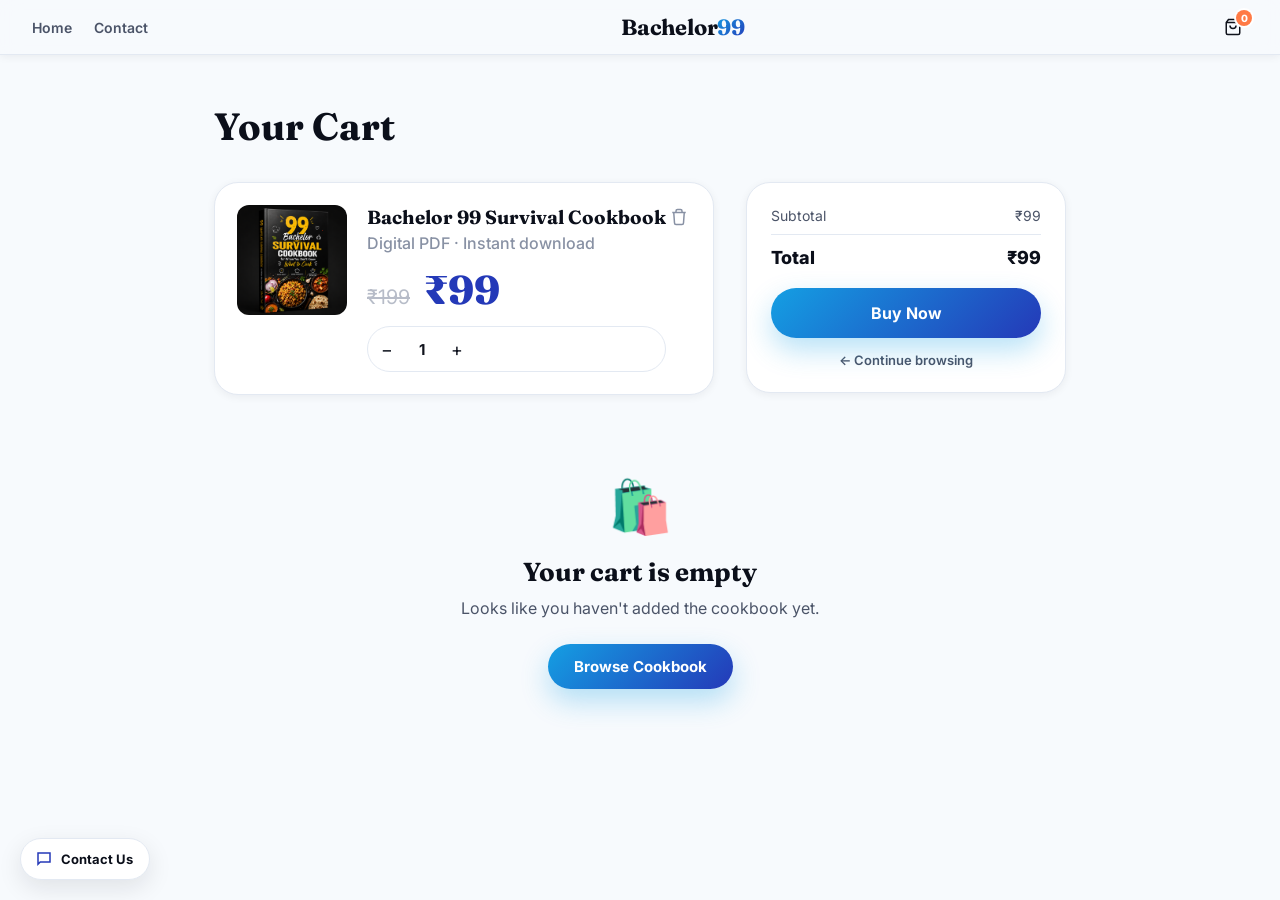
<file: cart.html>
<!DOCTYPE html>
<html lang="en">
<head>
<meta charset="UTF-8">
<meta name="viewport" content="width=device-width, initial-scale=1.0">
<title>Your Cart — Bachelor 99 Survival Cookbook</title>
<meta name="robots" content="noindex">
<link rel="preconnect" href="https://fonts.googleapis.com">
<link href="https://fonts.googleapis.com/css2?family=Fraunces:ital,opsz,wght@0,9..144,400;0,9..144,600;0,9..144,700;0,9..144,900;1,9..144,500&family=Inter:wght@400;500;600;700;800&display=swap" rel="stylesheet">
<link rel="stylesheet" href="style.css">
</head>
<body>

<!-- Navigation -->
<header class="navbar scrolled" id="navbar">
  <div class="nav-inner">
    <div class="nav-left">
      <a href="index.html" class="nav-link">Home</a>
      <a href="index.html#contact" class="nav-link">Contact</a>
    </div>

    <a href="index.html" class="logo">Bachelor<span class="logo-accent">99</span></a>

    <div class="nav-right">
      <a class="icon-btn cart-icon-btn" href="cart.html" aria-label="Cart" id="cartBtn">
        <svg width="18" height="18" viewBox="0 0 24 24" fill="none" stroke="currentColor" stroke-width="2"><path d="M6 2 3 6v14a2 2 0 0 0 2 2h14a2 2 0 0 0 2-2V6l-3-4Z"/><path d="M3 6h18"/><path d="M16 10a4 4 0 0 1-8 0"/></svg>
        <span class="cart-badge" id="cartBadge" hidden>0</span>
      </a>
      <button class="hamburger" id="hamburger" aria-label="Menu" aria-expanded="false">
        <span></span><span></span><span></span>
      </button>
    </div>
  </div>
  <div class="mobile-menu" id="mobileMenu">
    <a href="index.html">Home</a>
    <a href="index.html#reviews-full">Reviews</a>
    <a href="index.html#contact">Contact</a>
  </div>
</header>

<main class="cart-page">
  <h1 class="cart-title">Your Cart</h1>

  <!-- Filled state -->
  <div class="cart-wrap" id="cartFilled" hidden>
    <div class="cart-item">
      <img src="images/Ebook1.png" alt="Bachelor 99 Survival Cookbook">
      <div class="cart-item-info">
        <h3>Bachelor 99 Survival Cookbook</h3>
        <p class="muted">Digital PDF · Instant download</p>
        <div class="price-row">
          <span class="price-old">₹199</span>
          <span class="price-new">₹99</span>
        </div>
        <div class="qty-selector" role="group" aria-label="Quantity">
          <button id="cartQtyMinus" aria-label="Decrease quantity">−</button>
          <span id="cartQtyValue">1</span>
          <button id="cartQtyPlus" aria-label="Increase quantity">+</button>
        </div>
      </div>
      <button class="cart-remove" id="cartRemove" aria-label="Remove item">
        <svg width="18" height="18" viewBox="0 0 24 24" fill="none" stroke="currentColor" stroke-width="2"><path d="M3 6h18"/><path d="M8 6V4a2 2 0 0 1 2-2h4a2 2 0 0 1 2 2v2"/><path d="M19 6l-1 14a2 2 0 0 1-2 2H8a2 2 0 0 1-2-2L5 6"/></svg>
      </button>
    </div>

    <div class="cart-summary">
      <div class="cart-summary-row">
        <span>Subtotal</span>
        <span id="cartSubtotal">₹99</span>
      </div>
      <div class="cart-summary-row cart-summary-total">
        <span>Total</span>
        <span id="cartTotal">₹99</span>
      </div>
      <button class="btn btn-primary btn-shine cart-buy-btn" id="cartBuyNowBtn">Buy Now</button>
      <a href="index.html#product" class="cart-continue">← Continue browsing</a>
    </div>
  </div>


  <!-- Empty state -->
  <div class="cart-empty" id="cartEmpty" hidden>
    <div class="cart-empty-icon">🛍️</div>
    <h2>Your cart is empty</h2>
    <p>Looks like you haven't added the cookbook yet.</p>
    <a href="index.html#product" class="btn btn-primary">Browse Cookbook</a>
  </div>
</main>

<!-- Checkout modal (same as index.html, so Buy Now works from the cart page too) -->
<div class="checkout-overlay" id="checkoutOverlay" aria-hidden="true">
  <div class="checkout-modal" role="dialog" aria-modal="true" aria-label="Checkout">
    <button type="button" class="checkout-close" id="checkoutClose" aria-label="Close">✕</button>
    <h3 class="checkout-title">Complete your purchase</h3>
    <p class="checkout-subtitle">Bachelor 99 Survival Cookbook · <span id="checkoutQtyLabel">1 copy</span></p>

    <form id="checkoutForm" class="checkout-form" novalidate>
      <label class="checkout-field">
        <span>Full Name</span>
        <input type="text" id="checkoutName" name="customerName" autocomplete="name" required placeholder="e.g. Rahul Sharma">
      </label>
<label class="checkout-field">
  <span>Email Address</span>
  <div class="email-verify-row">
    <input type="email" id="checkoutEmail" name="email" autocomplete="email" required placeholder="you@example.com">
    <button type="button" class="email-verify-btn" id="emailVerifyBtn">Verify</button>
  </div>
  <div class="otp-row" id="otpRow" hidden>
    <input type="text" id="otpInput" placeholder="Enter OTP" inputmode="numeric" maxlength="6" autocomplete="off">
    <button type="button" class="otp-verify-btn" id="otpVerifyBtn">Verify OTP</button>
  </div>
  <p class="email-verify-message" id="emailVerifyMessage" hidden></p>
</label>
 
      <label class="checkout-field">
        <span>Phone Number</span>
        <input type="tel" id="checkoutPhone" name="phone" autocomplete="tel" required placeholder="10-digit mobile number" inputmode="numeric" maxlength="10">
      </label>

      <p class="checkout-error" id="checkoutError" hidden></p>

      <div class="coupon-block">
        <button type="button" class="coupon-toggle" id="couponToggle">I have a coupon code</button>
        <div class="coupon-row" id="couponRow" hidden>
          <input type="text" id="couponInput" placeholder="Enter coupon code" autocomplete="off">
          <button type="button" class="coupon-apply-btn" id="couponApplyBtn">Apply</button>
        </div>
        <p class="coupon-message" id="couponMessage" hidden></p>
      </div>

      <div class="checkout-total-row">
        <span>Total</span>
        <span id="checkoutTotal">₹99</span>
      </div>

      <button type="submit" class="btn btn-primary btn-shine checkout-submit" id="checkoutSubmit">
        <span class="checkout-submit-label">BUY NOW</span>
      </button>
      <p class="checkout-secure-note">🔒 Secure payment powered by Cashfree</p>
    </form>
  </div>
</div>

<!-- Toast -->
<div class="toast" id="toast" role="status" aria-live="polite"></div>

<script src="config.js"></script>
<script src="cart-shared.js"></script>
<script src="cart.js"></script>
<script src="checkout.js"></script>
</body>
</html>
</file>
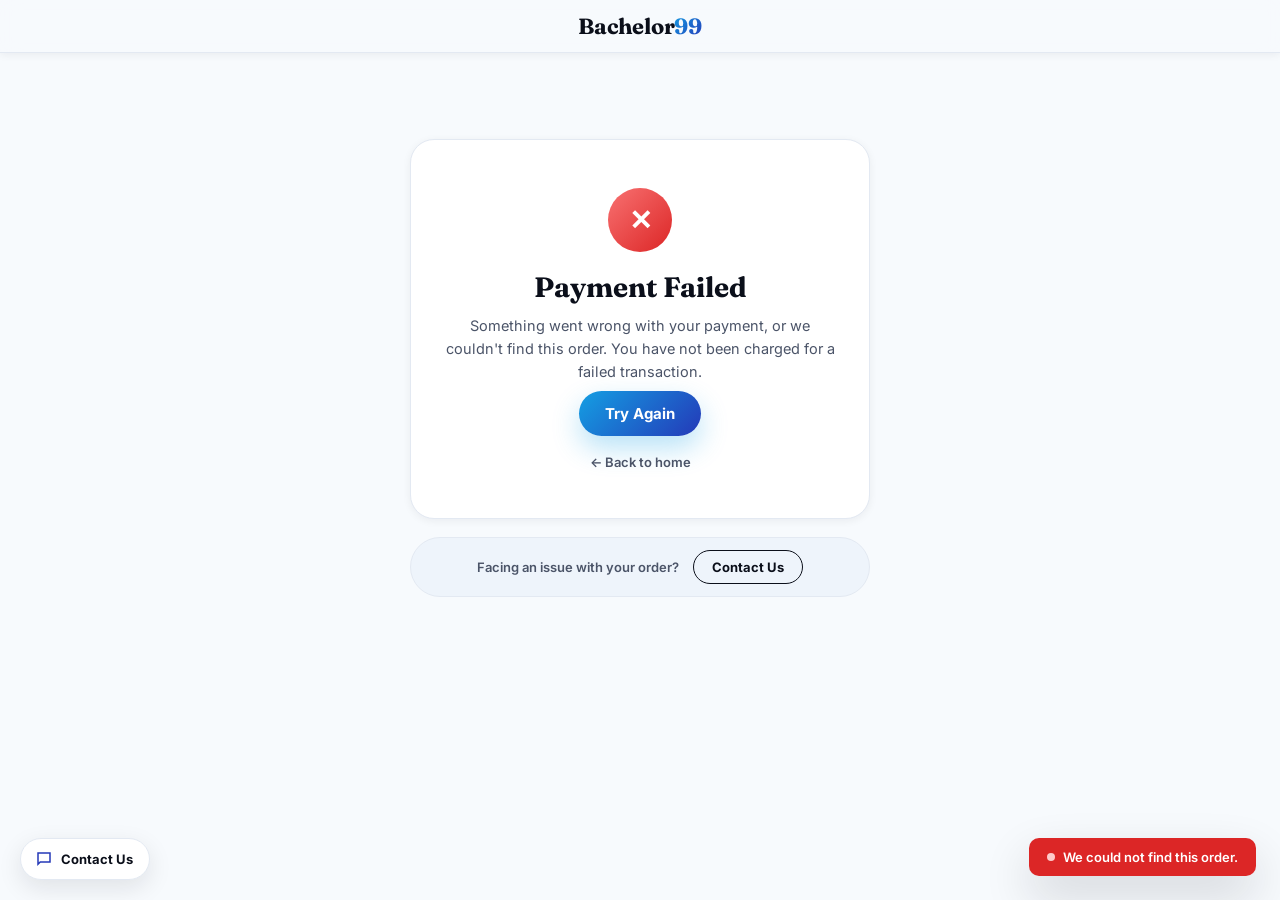
<file: thankyou.html>
<!DOCTYPE html>
<html lang="en">
<head>
<meta charset="UTF-8">
<meta name="viewport" content="width=device-width, initial-scale=1.0">
<title>Order Confirmation — Bachelor 99 Survival Cookbook</title>
<meta name="robots" content="noindex">
<link rel="preconnect" href="https://fonts.googleapis.com">
<link href="https://fonts.googleapis.com/css2?family=Fraunces:ital,opsz,wght@0,9..144,400;0,9..144,600;0,9..144,700;0,9..144,900;1,9..144,500&family=Inter:wght@400;500;600;700;800&display=swap" rel="stylesheet">
<link rel="stylesheet" href="style.css">
</head>
<body>

<header class="navbar scrolled">
  <div class="nav-inner">
    <div class="nav-left"></div>
    <a href="index.html" class="logo">Bachelor<span class="logo-accent">99</span></a>
    <div class="nav-right"></div>
  </div>
</header>

<main class="thankyou-page">
  <div class="thankyou-card" id="thankyouLoading">
    <div class="thankyou-spinner"></div>
    <h1>Checking your payment…</h1>
    <p>Please hold on a moment while we confirm your order.</p>
  </div>

  <div class="thankyou-card" id="thankyouSuccess" hidden>
    <div class="thankyou-icon thankyou-icon--success">✓</div>
    <h1>Payment Successful! 🎉</h1>
    <p>Thank you, <strong id="tyCustomerName"></strong>! Your order <strong id="tyOrderId"></strong> is confirmed.</p>
    <p class="thankyou-note">A confirmation has been recorded against your email. Your download is ready below.</p>
    <a class="btn btn-primary btn-shine thankyou-download-btn" id="tyDownloadBtn" href="#">Download Your Ebook</a>
    <a class="thankyou-home-link" href="index.html">← Back to home</a>
  </div>

  <div class="thankyou-card" id="thankyouFailed" hidden>
    <div class="thankyou-icon thankyou-icon--failed">✕</div>
    <h1>Payment Failed</h1>
    <p>Something went wrong with your payment, or we couldn't find this order. You have not been charged for a failed transaction.</p>
    <a class="btn btn-primary" href="cart.html">Try Again</a>
    <a class="thankyou-home-link" href="index.html">← Back to home</a>
  </div>

  <div class="thankyou-card" id="thankyouPending" hidden>
    <div class="thankyou-spinner"></div>
    <h1>Payment Processing…</h1>
    <p>We're still confirming your payment with the bank. This can take a few moments — please don't close this page.</p>
    <button type="button" class="btn btn-secondary" id="tyRefreshBtn">Check Again</button>
  </div>

  <!-- Facing an issue? A simple, rounded contact block — always visible
       regardless of which state above is showing. -->
  <div class="thankyou-help-block">
    <p>Facing an issue with your order?</p>
    <button type="button" class="btn-help-contact" id="tyContactBtn">Contact Us</button>
  </div>
</main>

<script src="config.js"></script>
<script src="cart-shared.js"></script>
<script src="thankyou.js"></script>
</body>
</html>
</file>
<file: style.css>
/* ============================================
   Bachelor 99 — Design tokens
   ============================================ */
:root{
  --navy: #0B0F1A;
  --navy-soft: #121728;
  --blue-1: #149FE3;
  --blue-2: #2439B8;
  --blue-grad: linear-gradient(135deg, var(--blue-1), var(--blue-2));
  --bg: #F7FAFD;
  --bg-alt: #EEF4FB;
  --white: #FFFFFF;
  --ink: #10131C;
  --ink-soft: #4B5468;
  --ink-faint: #8891A4;
  --gold: #FFC93C;
  --orange: #FF7A45;
  --border: #E3E9F2;

  --font-display: "Fraunces", Georgia, serif;
  --font-body: "Inter", -apple-system, BlinkMacSystemFont, sans-serif;

  --radius-sm: 10px;
  --radius-md: 16px;
  --radius-lg: 24px;

  --shadow-sm: 0 2px 8px rgba(16, 19, 28, 0.06);
  --shadow-md: 0 8px 24px rgba(16, 19, 28, 0.10);
  --shadow-lg: 0 20px 48px rgba(16, 19, 28, 0.16);
  --shadow-blue: 0 12px 28px rgba(20, 159, 227, 0.30);

  --ease: cubic-bezier(0.22, 1, 0.36, 1);
}

*,*::before,*::after{ box-sizing: border-box; }
html{ scroll-behavior: smooth; scroll-padding-top: 110px; }
body{
  margin:0;
  font-family: var(--font-body);
  color: var(--ink);
  background: var(--bg);
  -webkit-font-smoothing: antialiased;
  overflow-x: hidden;
}
img{ max-width:100%; display:block; }
button{ font-family: inherit; cursor:pointer; }
a{ color:inherit; text-decoration:none; }
h1,h2,h3{ font-family: var(--font-display); margin:0; }
p{ margin:0; }
ul{ list-style:none; margin:0; padding:0; }

:focus-visible{ outline: 2px solid var(--blue-1); outline-offset: 3px; border-radius: 4px; }

@media (prefers-reduced-motion: reduce){
  *{ animation-duration: 0.01ms !important; animation-iteration-count: 1 !important; transition-duration: 0.01ms !important; scroll-behavior: auto !important; }
}

/* ============================================
   Promo bar
   ============================================ */
.promo-bar{
  position: relative;
  background: linear-gradient(90deg, var(--blue-2), var(--blue-1), var(--blue-2));
  background-size: 200% 100%;
  animation: promo-shift 6s ease-in-out infinite;
  color:#fff;
  text-align:center;
  padding: 10px 16px;
  overflow:hidden;
}
.promo-bar p{
  font-size: 13px;
  font-weight: 600;
  letter-spacing: 0.02em;
  margin:0;
  position: relative;
  z-index:1;
}
.promo-shine{
  position:absolute; top:0; left:-40%; width:40%; height:100%;
  background: linear-gradient(90deg, transparent, rgba(255,255,255,0.25), transparent);
  animation: shine 3.5s ease-in-out infinite;
}
@keyframes shine{ 0%{ left:-40%; } 60%,100%{ left:120%; } }
@keyframes promo-shift{ 0%,100%{ background-position: 0% 50%; } 50%{ background-position: 100% 50%; } }
@media (max-width: 480px){ .promo-bar p{ font-size: 11.5px; } }

/* ============================================
   Navbar
   ============================================ */
.navbar{
  position: sticky; top:0; z-index: 200;
  background: rgba(247,250,253,0.85);
  backdrop-filter: blur(10px);
  border-bottom: 1px solid transparent;
  transition: box-shadow .35s var(--ease), padding .35s var(--ease), border-color .35s var(--ease);
}
.navbar.scrolled{
  box-shadow: var(--shadow-sm);
  border-bottom-color: var(--border);
}
.nav-inner{
  max-width: 1280px; margin:0 auto;
  display:flex; align-items:center; justify-content: space-between;
  padding: 18px 32px;
  transition: padding .35s var(--ease);
}
.navbar.scrolled .nav-inner{ padding: 12px 32px; }
.nav-left, .nav-right{ display:flex; align-items:center; gap: 22px; }
.nav-link{ font-size: 14px; font-weight: 600; color: var(--ink-soft); position:relative; padding: 4px 0; }
.nav-link::after{
  content:''; position:absolute; left:0; bottom:-2px; width:0; height:2px; background: var(--blue-grad);
  transition: width .3s var(--ease);
}
.nav-link:hover{ color: var(--ink); }
.nav-link:hover::after{ width: 100%; }
.icon-btn{
  background:none; border:none; padding:6px; color: var(--ink); border-radius:8px;
  display:flex; align-items:center; justify-content:center;
  transition: background .25s var(--ease), transform .2s var(--ease);
}
.icon-btn:hover{ background: var(--bg-alt); transform: translateY(-1px); }
.cart-icon-btn{ position: relative; }
.cart-badge{
  position:absolute; top:-2px; right:-4px; min-width:16px; height:16px; padding: 0 4px;
  background: var(--orange); color:#fff; font-size: 10px; font-weight:800; border-radius: 100px;
  display:flex; align-items:center; justify-content:center; line-height:1; box-shadow: 0 0 0 2px var(--white);
}
.logo{
  font-family: var(--font-display); font-weight: 700; font-size: 22px; letter-spacing: -0.01em;
  color: var(--navy);
}
.logo-accent{
  background: var(--blue-grad); -webkit-background-clip:text; background-clip:text; color:transparent;
}
.hamburger{
  display:none; flex-direction:column; gap:4px; background:none; border:none; padding:8px;
}
.hamburger span{ width:20px; height:2px; background: var(--ink); transition: transform .3s var(--ease), opacity .3s var(--ease); }
.hamburger.open span:nth-child(1){ transform: translateY(6px) rotate(45deg); }
.hamburger.open span:nth-child(2){ opacity:0; }
.hamburger.open span:nth-child(3){ transform: translateY(-6px) rotate(-45deg); }

.mobile-menu{
  display:none;
  flex-direction: column;
  max-height:0; overflow:hidden;
  transition: max-height .4s var(--ease);
  background: var(--white);
  border-top: 1px solid var(--border);
}
.mobile-menu.open{ max-height: 300px; }
.mobile-menu a{ padding: 14px 32px; font-weight:600; font-size:14px; border-bottom:1px solid var(--border); }

@media (max-width: 860px){
  .nav-left .nav-link{ display:none; }
  .nav-left .icon-btn{ display: inline-flex; }
  .hamburger{ display:flex; }
  .mobile-menu{ display:flex; }
}
@media (max-width: 480px){
  .nav-inner{ padding: 14px 18px; }
  .logo{ font-size: 19px; }
}

/* ============================================
   Reveal animation (JS toggles .in-view)
   ============================================ */
[data-reveal]{
  opacity:0; transform: translateY(24px);
  transition: opacity .7s var(--ease), transform .7s var(--ease);
}
[data-reveal].in-view{ opacity:1; transform: translateY(0); }

/* ============================================
   Product / Hero section
   ============================================ */
.product-section{ padding: 56px 32px 80px; max-width: 1280px; margin: 0 auto; }
.product-grid{
  display:grid; grid-template-columns: 1.05fr 1fr; gap: 64px; align-items: start;
}
.gallery{ position: relative; }
.gallery-main{
  background: var(--white);
  border-radius: var(--radius-lg);
  padding: 32px;
  box-shadow: var(--shadow-md);
  display:flex; align-items:center; justify-content:center;
  min-height: 420px;
  width: 100%;
  overflow: hidden;
}
.gallery-main img{
  max-height: 480px; max-width: 100%; width:auto; height:auto; margin:0 auto; border-radius: 10px;
  transition: transform .5s var(--ease), opacity .35s var(--ease);
}
.gallery-main img:hover{ transform: scale(1.02); }
.floaty{ animation: floaty 5s ease-in-out infinite; }
@keyframes floaty{ 0%,100%{ transform: translateY(0); } 50%{ transform: translateY(-10px); } }

.gallery-arrow{
  position:absolute; top:50%; transform: translateY(-50%); z-index:5;
  width:40px; height:40px; border-radius:50%; border:none;
  background: var(--white); box-shadow: var(--shadow-sm); color: var(--navy);
  display:flex; align-items:center; justify-content:center;
  transition: transform .25s var(--ease), box-shadow .25s var(--ease);
}
.gallery-arrow:hover{ transform: translateY(-50%) scale(1.08); box-shadow: var(--shadow-md); }
.gallery-arrow--left{ left: 8px; }
.gallery-arrow--right{ right: 8px; }

.thumb-strip{
  display:flex; gap: 10px; margin-top: 18px; overflow-x:auto; padding-bottom: 4px;
  scrollbar-width: thin;
}
.thumb{
  flex: 0 0 auto; width: 64px; height: 64px; border-radius: 10px;
  border: 2px solid transparent; background: var(--white); padding: 4px; overflow:hidden;
  box-shadow: var(--shadow-sm);
  transition: border-color .25s var(--ease), transform .2s var(--ease);
}
.thumb img{ width:100%; height:100%; object-fit: cover; border-radius: 6px; }
.thumb:hover{ transform: translateY(-2px); }
.thumb.active{ border-color: var(--blue-1); }

.product-info{ padding-top: 8px; }
.eyebrow{
  font-size: 12px; font-weight: 700; letter-spacing: 0.08em; color: var(--blue-2);
  margin-bottom: 10px;
}
.product-title{
  font-size: clamp(32px, 4vw, 44px); line-height: 1.08; font-weight: 700;
  color: var(--navy); margin-bottom: 14px; letter-spacing: -0.01em;
}
.rating-row{ display:flex; align-items:center; gap: 10px; margin-bottom: 20px; }
.stars{ color: var(--gold); letter-spacing: 2px; font-size: 16px; }
.rating-text{ font-size: 14px; font-weight: 600; }
.muted{ color: var(--ink-faint); font-weight: 500; }

.price-row{ display:flex; align-items: baseline; gap: 14px; margin-bottom: 26px; flex-wrap: wrap; }
.price-old{ font-size: 20px; color: var(--ink-faint); text-decoration: line-through; opacity: .6; }
.price-new{ font-size: 40px; font-weight: 800; color: var(--blue-2); font-family: var(--font-display); }
.badge{
  background: linear-gradient(135deg, var(--orange), #ff9a6b);
  color: #fff; font-size: 12px; font-weight: 700; padding: 5px 12px; border-radius: 100px;
  letter-spacing: 0.02em;
}

.benefits{
  display:grid; grid-template-columns: 1fr 1fr; gap: 14px 20px; margin-bottom: 26px;
}
.benefits li{
  display:flex; align-items:center; gap: 10px; font-size: 14.5px; font-weight: 600; color: var(--ink-soft);
}
.check{
  width: 22px; height: 22px; border-radius:50%; background: var(--blue-grad);
  color:#fff; font-size: 12px; display:flex; align-items:center; justify-content:center; flex-shrink:0;
}

.trust-box{
  display:flex; align-items:center; gap:14px;
  background: var(--bg-alt); border: 1px solid var(--border); border-radius: var(--radius-md);
  padding: 14px 18px; margin-bottom: 26px; font-size: 14px; color: var(--ink-soft);
}
.avatars{ display:flex; }
.avatar{
  width: 28px; height: 28px; border-radius: 50%; background: var(--c);
  border: 2px solid var(--bg-alt); margin-left: -8px;
}
.avatars .avatar:first-child{ margin-left:0; }
.trust-box strong{ color: var(--blue-2); }

.purchase-row{ display:flex; gap: 12px; margin-bottom: 18px; flex-wrap: wrap; }
.qty-selector{
  display:flex; align-items:center; border: 1px solid var(--border); border-radius: 100px;
  background: var(--white); overflow:hidden;
}
.qty-selector button{
  width: 38px; height: 44px; border:none; background:none; font-size:18px; color: var(--navy);
  transition: background .2s var(--ease);
}
.qty-selector button:hover{ background: var(--bg-alt); }
.qty-selector span{ width: 32px; text-align:center; font-weight: 700; font-size: 15px; }

.btn{
  border:none; border-radius: 100px; font-weight: 700; font-size: 15px;
  padding: 13px 26px; display:inline-flex; align-items:center; gap:8px; justify-content:center;
  transition: transform .2s var(--ease), box-shadow .2s var(--ease), filter .2s var(--ease);
}
.btn:active{ transform: translateY(1px) scale(0.98); }
.btn-primary{
  background: var(--blue-grad); color:#fff; box-shadow: var(--shadow-blue); flex: 1;
}
.btn-primary:hover{ transform: translateY(-2px); box-shadow: 0 16px 32px rgba(20,159,227,0.38); filter: brightness(1.04); }
.btn-secondary{
  background: var(--navy); color:#fff; flex:1; box-shadow: 0 10px 24px rgba(11,15,26,0.25);
}
.btn-secondary:hover{ transform: translateY(-2px); background:#1a2036; }
.btn-outline{
  background: transparent; border: 1.5px solid var(--navy); color: var(--navy); padding: 10px 20px; font-size:14px;
}
.btn-outline:hover{ background: var(--navy); color:#fff; }

.payment-icons{
  display:flex; gap: 10px; flex-wrap: wrap; margin-bottom: 30px;
}
.payment-icons span{
  font-size: 11px; font-weight: 700; color: var(--ink-faint);
  border: 1px solid var(--border); border-radius: 6px; padding: 6px 10px; background: var(--white);
}

.accordion{ border-top: 1px solid var(--border); margin-bottom: 30px; }
.accordion-item{ border-bottom: 1px solid var(--border); }
.accordion-trigger{
  width:100%; background:none; border:none; text-align:left;
  padding: 18px 2px; font-size: 15px; font-weight: 700; color: var(--navy);
  display:flex; align-items:center; justify-content:space-between;
}
.accordion-icon{
  font-size: 18px; color: var(--blue-2); transition: transform .35s var(--ease);
}
.accordion-trigger[aria-expanded="true"] .accordion-icon{ transform: rotate(135deg); }
.accordion-panel{
  max-height: 0; overflow:hidden; opacity:0;
  transition: max-height .4s var(--ease), opacity .3s var(--ease), padding .4s var(--ease);
}
.accordion-panel p{ font-size: 14px; color: var(--ink-soft); line-height:1.6; padding-bottom: 18px; }
.accordion-item.open .accordion-panel{ max-height: 200px; opacity:1; }

.countdown-box{
  background: linear-gradient(135deg, var(--blue-2), var(--blue-1));
  border-radius: var(--radius-lg);
  padding: 26px 24px;
  text-align:center;
  color:#fff;
  box-shadow: var(--shadow-blue);
}
.countdown-label{ font-size: 15px; font-weight: 800; letter-spacing: 0.02em; margin-bottom: 4px; }
.countdown-sub{ font-size: 13px; opacity: .9; margin-bottom: 16px; }
.countdown-timer{ display:flex; align-items:center; justify-content:center; gap: 10px; }
.time-block{ display:flex; flex-direction:column; align-items:center; min-width: 56px; }
.time-block span{
  font-family: var(--font-display); font-size: 32px; font-weight: 700;
  background: rgba(255,255,255,0.15); border-radius: 10px; padding: 6px 10px; width:100%;
  transition: transform .2s var(--ease);
}
.time-block small{ font-size: 10px; letter-spacing: 0.08em; margin-top: 6px; opacity: .85; }
.colon{ font-size: 22px; font-weight:700; opacity: .8; padding-bottom: 22px; }
.countdown-box.expired{ background: linear-gradient(135deg, #4B5468, #10131C); }

@media (max-width: 980px){
  .product-grid{ grid-template-columns: 1fr; gap: 36px; }
  .benefits{ grid-template-columns: 1fr; }
}
@media (max-width: 480px){
  .product-section{ padding: 32px 18px 60px; }
  .gallery-main{ padding: 20px; min-height: 300px; }
  .gallery-main img{ max-height: 300px; }
  .price-new{ font-size: 32px; }
  .purchase-row{ flex-direction: column; }
  .qty-selector{ align-self: flex-start; }
}

/* ============================================
   Why section
   ============================================ */
.section-title{
  text-align:center; font-size: clamp(28px, 3.4vw, 40px); font-weight: 700;
  color: var(--navy); margin-bottom: 44px; letter-spacing: -0.01em;
}
.why-section{ padding: 90px 32px; max-width: 1280px; margin:0 auto; }
.why-grid{ display:grid; grid-template-columns: repeat(3, 1fr); gap: 24px; }
.why-card{
  background: var(--white); border: 1px solid var(--border); border-radius: var(--radius-md);
  padding: 30px 26px; transition: transform .3s var(--ease), box-shadow .3s var(--ease), border-color .3s var(--ease);
}
.why-card:hover{ transform: translateY(-6px); box-shadow: var(--shadow-md); border-color: var(--blue-1); }
.why-icon{
  display:flex; align-items:center; justify-content:center;
  width: 48px; height: 48px; margin-bottom: 16px; border-radius: 12px;
  background: var(--bg-alt); color: var(--blue-2);
}
.why-icon svg{ width: 24px; height: 24px; }
.why-card h3{ font-size: 17px; margin-bottom: 8px; color: var(--navy); }
.why-card p{ font-size: 14px; color: var(--ink-soft); line-height: 1.6; }
@media (max-width: 860px){ .why-grid{ grid-template-columns: 1fr 1fr; } }
@media (max-width: 560px){ .why-grid{ grid-template-columns: 1fr; } }

/* ============================================
   Showcase (editorial masonry)
   ============================================ */
.showcase-section{ padding: 40px 32px 100px; max-width: 900px; margin:0 auto; }
.showcase-grid{
  display:flex; flex-direction:column; align-items:center; gap: 18px;
}
.showcase-item{
  border:none; padding:0; border-radius: var(--radius-md); overflow:hidden; position:relative;
  background: var(--bg-alt); display:block;
}
.showcase-item img{ width:100%; height:100%; object-fit: cover; transition: transform .5s var(--ease); }
.showcase-item:hover img{ transform: scale(1.06); }
.showcase-item::after{
  content:''; position:absolute; inset:0; background: linear-gradient(to top, rgba(11,15,26,0.35), transparent 50%);
  opacity:0; transition: opacity .3s var(--ease);
}
.showcase-item:hover::after{ opacity:1; }
.showcase-item--hero{ width:100%; aspect-ratio: 3 / 2; }
.showcase-pair{ display:flex; gap: 18px; width:100%; }
.showcase-item--sq{ flex:1 1 0; aspect-ratio: 1 / 1; min-width:0; }

@media (max-width: 560px){
  .showcase-pair{ flex-direction: column; }
  .showcase-item--sq{ width:100%; }
}

/* Lightbox */
.lightbox-viewport{
  width: 90vw; height: 82vh; max-width: 1100px;
  display:flex; align-items:center; justify-content:center;
  overflow: hidden; touch-action: none;
}
.lightbox-viewport img{ cursor: grab; user-select: none; }
.lightbox-hint{
  position:absolute; bottom: 18px; left:0; right:0; text-align:center;
  color: rgba(255,255,255,0.55); font-size: 12px; font-weight:600; letter-spacing:0.02em;
}
@media (max-width: 700px){ .lightbox-hint{ display:none; } }

.lightbox{
  position: fixed; inset:0; background: rgba(11,15,26,0.92); z-index: 500;
  display:flex; align-items:center; justify-content:center;
  opacity:0; visibility:hidden; transition: opacity .3s var(--ease), visibility .3s;
}
.lightbox.open{ opacity:1; visibility:visible; }
.lightbox img{
  max-width: 88vw; max-height: 82vh; border-radius: 12px;
  transition: opacity .25s var(--ease);
  will-change: transform;
}
.lightbox-close{
  position:absolute; top: 24px; right: 24px; background: rgba(255,255,255,0.1); color:#fff;
  border:none; width: 42px; height:42px; border-radius:50%; font-size: 16px;
  transition: background .2s var(--ease);
}
.lightbox-close:hover{ background: rgba(255,255,255,0.2); }
.lightbox-nav{
  position:absolute; top:50%; transform: translateY(-50%); background: rgba(255,255,255,0.1); color:#fff;
  border:none; width: 48px; height:48px; border-radius:50%; font-size: 26px;
  transition: background .2s var(--ease);
}
.lightbox-nav:hover{ background: rgba(255,255,255,0.2); }
.lightbox-prev{ left: 24px; }
.lightbox-next{ right: 24px; }
@media (max-width: 560px){
  .lightbox-nav{ width:38px; height:38px; font-size:20px; }
  .lightbox-prev{ left:10px; } .lightbox-next{ right:10px; }
}

/* ============================================
   Before / After comparison slider
   ============================================ */
.before-after-section{ padding: 40px 32px 20px; max-width: 900px; margin:0 auto; text-align:center; }
.ba-subtitle{ color: var(--ink-soft); font-size: 15px; margin-bottom: 32px; }
.ba-slider{ width:100%; }
.ba-stage{
  position: relative; width:100%; aspect-ratio: 3 / 2;
  user-select:none; touch-action: pan-y;
}
.ba-frame{
  position: absolute; inset:0; border-radius: var(--radius-md);
  overflow:hidden; box-shadow: var(--shadow-md); background: var(--bg-alt);
}
.ba-img{
  position:absolute; inset:0; width:100%; height:100%; object-fit:cover;
  pointer-events:none; -webkit-user-drag:none;
}
.ba-img-after{ z-index:1; }
.ba-before-wrap{
  position:absolute; inset:0; width:100%; height:100%; overflow:hidden; z-index:2;
}
.ba-before-wrap .ba-img-before{ position:absolute; inset:0; width: var(--ba-frame-w, 100%); height:100%; max-width:none; }
.ba-tag{
  position:absolute; top:16px; z-index:3; background: rgba(11,15,26,0.65); color:#fff;
  font-size: 12px; font-weight:700; letter-spacing: .03em; padding: 6px 12px; border-radius: 100px;
  pointer-events:none;
}
.ba-tag-before{ left:16px; }
.ba-tag-after{ right:16px; }
.ba-divider{
  position:absolute; top:0; bottom:0; left:100%; width:0; z-index:4;
  transform: translateX(-50%); touch-action:none;
}
.ba-divider::before{
  content:''; position:absolute; top:0; bottom:0; left:50%; width:3px; background:#fff;
  transform: translateX(-50%); box-shadow: 0 0 0 1px rgba(11,15,26,0.15); pointer-events:none;
}
.ba-handle{
  position:absolute; top:50%; left:50%; transform: translate(-50%,-50%);
  width: 42px; height:42px; border-radius:50%; background:#fff; color: var(--navy);
  display:flex; align-items:center; justify-content:center; gap:2px;
  box-shadow: var(--shadow-md); cursor: ew-resize; touch-action:none;
}
.ba-handle:hover{ box-shadow: var(--shadow-lg); }
@media (max-width: 480px){
  .before-after-section{ padding: 30px 16px 10px; }
  .ba-handle{ width:36px; height:36px; }
  .ba-tag{ font-size:11px; padding:5px 10px; }
}

/* ============================================
   CTA section
   ============================================ */
.cta-section{
  display:flex; align-items:center; justify-content:center;
  padding: 32px 32px 56px; max-width: 1280px; margin: 0 auto;
}
.cta-button{ padding: 16px 46px; font-size: 16px; flex: none; }
@media (max-width: 480px){
  .cta-section{ padding: 24px 20px 44px; }
  .cta-button{ width:100%; }
}

/* ============================================
   Testimonials carousel
   ============================================ */
.testimonial-section{ padding: 90px 32px; max-width: 1280px; margin:0 auto; }
.testimonial-carousel{ display:flex; align-items:center; gap: 16px; }
.testimonial-track{
  display:flex; gap: 20px; overflow:hidden; flex:1; scroll-behavior: smooth;
  padding: 10px 2px 14px;
}
.t-card{
  flex: 0 0 calc((100% - 40px)/3);
  background: linear-gradient(135deg, var(--blue-2), var(--blue-1));
  color:#fff; border-radius: var(--radius-md); padding: 28px;
  transition: transform .3s var(--ease);
}
.t-card:hover{ transform: translateY(-6px); }
.t-card .stars{ color: var(--gold); margin-bottom: 14px; display:block; }
.t-card p{ font-size: 14.5px; line-height:1.7; margin-bottom: 18px; min-height: 90px; }
.t-card .t-name{ font-weight:700; font-size: 14px; }
.t-arrow{
  flex-shrink:0; width: 42px; height:42px; border-radius:50%; border:none; background: var(--white);
  box-shadow: var(--shadow-sm); font-size: 20px; color: var(--navy);
  transition: transform .2s var(--ease), box-shadow .2s var(--ease);
}
.t-arrow:hover{ transform: scale(1.08); box-shadow: var(--shadow-md); }
@media (max-width: 900px){ .t-card{ flex: 0 0 calc((100% - 20px)/2); } }
@media (max-width: 600px){ .t-card{ flex: 0 0 100%; } }

/* ============================================
   Reviews
   ============================================ */
.reviews-section{ padding: 40px 32px 100px; max-width: 900px; margin: 0 auto; }
.reviews-header{ text-align:center; margin-bottom: 40px; }
.reviews-header h2{ font-size: clamp(26px,3vw,34px); color: var(--navy); margin-bottom: 10px; }
.reviews-summary{ display:flex; align-items:center; justify-content:center; gap:8px; margin-bottom: 18px; font-size: 15px; }
.reviews-list{ display:flex; flex-direction: column; }
.review-item{
  padding: 24px 0; border-bottom: 1px solid var(--border);
  opacity:0; transform: translateY(16px); transition: opacity .5s var(--ease), transform .5s var(--ease);
}
.review-item.in-view{ opacity:1; transform: translateY(0); }
.review-item .stars{ display:block; margin-bottom: 8px; font-size:14px; }
.stars-filled{ color: var(--gold); }
.stars-empty{ color: var(--border); }
.review-item h4{ font-size: 16px; margin: 0 0 8px; color: var(--navy); font-family: var(--font-body); font-weight:700; }
.review-item p{ font-size: 14.5px; color: var(--ink-soft); line-height: 1.7; margin-bottom: 10px; }
.review-item .rev-meta{ font-size: 13px; color: var(--ink-faint); font-weight:600; }

.write-review{
  margin-top: 50px; background: var(--white); border: 1px solid var(--border); border-radius: var(--radius-lg);
  padding: 32px;
}
.write-review h3{ font-size: 20px; margin-bottom: 18px; color: var(--navy); }
.star-selector{ display:flex; gap: 6px; margin-bottom: 22px; }
.star-selector button{
  background:none; border:none; font-size: 26px; color: var(--border); transition: color .2s var(--ease), transform .15s var(--ease);
}
.star-selector button:hover{ transform: scale(1.15); }
.star-selector button.active{ color: var(--gold); }
.form-row{ margin-bottom: 16px; display:flex; flex-direction:column; gap: 6px; }
.form-row label{ font-size: 13px; font-weight: 700; color: var(--ink-soft); }
.form-row input, .form-row textarea{
  border: 1px solid var(--border); border-radius: 10px; padding: 12px 14px; font-family:inherit; font-size: 14px;
  transition: border-color .2s var(--ease);
  resize: vertical;
}
.form-row input:focus, .form-row textarea:focus{ border-color: var(--blue-1); outline:none; }
.form-row.error input, .form-row.error textarea{ border-color: var(--orange); }

/* ============================================
   Contact
   ============================================ */
.contact-section{
  text-align:center; padding: 90px 32px; max-width: 640px; margin: 0 auto;
}
.contact-section h2{ font-size: clamp(26px,3vw,34px); color: var(--navy); margin-bottom: 14px; }
.contact-section p{ color: var(--ink-soft); font-size: 15px; margin-bottom: 26px; }

/* ============================================
   Footer
   ============================================ */
.footer{ background: var(--navy); color: #B7C0D4; padding: 60px 32px 24px; }
.footer-inner{
  max-width: 1280px; margin:0 auto; display:flex; justify-content:space-between; align-items:flex-start;
  flex-wrap: wrap; gap: 30px; padding-bottom: 30px; border-bottom: 1px solid rgba(255,255,255,0.1);
}
.footer-logo{ font-family: var(--font-display); font-size: 22px; color:#fff; font-weight:700; margin-bottom: 8px; }
.footer-brand p:last-child{ font-size: 14px; }
.footer-nav{ display:flex; gap: 24px; }
.footer-nav a{ font-size: 14px; font-weight:600; transition: color .2s var(--ease); }
.footer-nav a:hover{ color:#fff; }
.footer-social{ display:flex; gap: 10px; }
.social-dot{
  width: 36px; height: 36px; border-radius:50%; background: rgba(255,255,255,0.08);
  display:flex; align-items:center; justify-content:center; color:#B7C0D4;
}
.footer-bottom{
  max-width: 1280px; margin: 0 auto; padding-top: 20px; display:flex; justify-content:space-between;
  font-size: 13px; flex-wrap:wrap; gap: 8px;
}
.footer-note{ color: var(--ink-faint); }

/* ============================================
   Mobile purchase bar
   ============================================ */
.mobile-purchase-bar{
  position: fixed; bottom: 0; left:0; right:0; z-index: 250;
  background: var(--white); border-top: 1px solid var(--border); box-shadow: 0 -6px 20px rgba(0,0,0,0.08);
  padding: 14px 20px; display:none; align-items:center; justify-content:space-between; gap: 16px;
  transform: translateY(100%); transition: transform .35s var(--ease);
}
.mobile-purchase-bar.visible{ transform: translateY(0); }
.mpb-price{ font-family: var(--font-display); font-size: 22px; font-weight:800; color: var(--blue-2); }
.mobile-purchase-bar .btn{ padding: 10px 24px; }
@media (max-width: 720px){ .mobile-purchase-bar{ display:flex; } }

/* On mobile, once the sticky purchase bar slides into view it sits at
   bottom:0 and was overlapping the chat + contact floating buttons,
   which also sit near the bottom. Lift both FABs above the bar's
   height whenever it's visible so nothing overlaps. */
@media (max-width: 720px){
  body:has(.mobile-purchase-bar.visible) .chat-fab{
    bottom: 90px;
  }
  body:has(.mobile-purchase-bar.visible) .contact-fab{
    bottom: 90px;
  }
  body:has(.mobile-purchase-bar.visible) .chat-panel{
    bottom: 162px;
  }
}

/* ============================================
   Chat widget
   ============================================ */
.chat-fab{
  position: fixed; bottom: 24px; right: 24px; z-index: 300;
  background: #0B0F1A; color:#fff; border:none; border-radius: 50%;
  width: 56px; height: 56px;
  display:flex; align-items:center; justify-content:center;
  box-shadow: var(--shadow-lg);
  transition: transform .3s var(--ease), border-radius .3s var(--ease), width .3s var(--ease), background .3s var(--ease);
  overflow: hidden;
}
.chat-fab:not(.open):hover{
  transform: translateY(-3px) scale(1.25);
  box-shadow: 0 20px 44px rgba(11,15,26,0.32);
}
.chat-fab.open:hover{ transform: translateY(-3px) scale(1.05); }
.chat-fab-icon{ position:absolute; transition: opacity .25s var(--ease), transform .25s var(--ease); }
.chat-fab-label{ position:absolute; opacity:0; font-weight:700; font-size: 14px; transition: opacity .2s var(--ease); }
.icon-chat{ opacity:1; transform: scale(1); }
.icon-close{ opacity:0; transform: scale(0.5) rotate(-45deg); }
.chat-fab.open{ width: 56px; }
.chat-fab.open .icon-chat{ opacity:0; transform: scale(0.5) rotate(45deg); }
.chat-fab.open .icon-close{ opacity:1; transform: scale(1) rotate(0deg); }

/* Idle "Chat" pill state (before opened) — widen to show label on hover */
.chat-fab:not(.open){ width: auto; padding: 0 20px 0 16px; border-radius: 100px; gap: 8px; transform-origin: right center; }
.chat-fab:not(.open) .chat-fab-icon.icon-chat{ position: static; opacity:1; transform:none; }
.chat-fab:not(.open) .chat-fab-label{ position: static; opacity:1; }
.chat-fab:not(.open) .icon-close{ display:none; }
.chat-fab.open{ padding:0; }
.chat-fab.open .chat-fab-label{ display:none; }
.chat-fab.open .icon-chat{ display:none; }
.chat-fab.open .icon-close{ position:static; }

.chat-panel{
  position: fixed; bottom: 96px; right: 24px; z-index: 300;
  width: 380px; max-width: calc(100vw - 32px);
  height: min(600px, calc(100vh - 140px));
  background: var(--white); border-radius: 22px; box-shadow: var(--shadow-lg);
  display:flex; flex-direction:column; overflow:hidden;
  opacity:0; transform: translateY(16px) scale(0.98); visibility:hidden;
  transition: opacity .3s var(--ease), transform .3s var(--ease), visibility .3s;
}
.chat-panel.open{ opacity:1; transform: translateY(0) scale(1); visibility:visible; }
.mobile-purchase-bar.chat-open-hide{ transform: translateY(100%) !important; }

.chat-header{
  position: relative;
  flex-shrink: 0;
  background:
    radial-gradient(ellipse 140% 100% at 30% -20%, rgba(255,255,255,0.12), transparent 60%),
    linear-gradient(160deg, #0B0F1A 0%, #12131c 55%, #1a1b26 100%);
  color:#fff; padding: 26px 24px 34px;
  overflow: hidden;
}
.chat-header::after{
  content:''; position:absolute; top:0; right:-20%; width:70%; height:100%;
  background: linear-gradient(115deg, transparent 40%, rgba(255,255,255,0.06) 50%, transparent 60%);
  pointer-events:none;
}
.chat-brand{ font-size: 14px; font-weight: 700; opacity: .95; margin:0 0 20px; letter-spacing: 0.01em; }
.chat-greeting{
  font-family: var(--font-body); font-size: 26px; font-weight: 700; margin: 0 0 8px;
  display:flex; align-items:center; gap: 8px;
}
.chat-greeting .wave{ font-size: 22px; display:inline-block; animation: wave 2.2s ease-in-out infinite; transform-origin: 70% 70%; }
@keyframes wave{ 0%,60%,100%{ transform: rotate(0deg); } 10%{ transform: rotate(14deg); } 20%{ transform: rotate(-8deg); } 30%{ transform: rotate(14deg); } 40%{ transform: rotate(-4deg); } 50%{ transform: rotate(10deg); } }
.chat-header .chat-subtitle{ font-size: 14px; color: #C7CCD9; margin:0; opacity:1; }

.chat-body{
  flex: 1 1 auto; min-height: 0;
  display:flex; flex-direction:column; gap: 10px; padding: 18px 16px;
  overflow-y:auto;
}
.chat-msg{ padding: 10px 14px; border-radius: 14px; font-size: 13.5px; line-height:1.5; max-width: 85%; }
.chat-msg.bot{ background: var(--bg-alt); color: var(--ink); border-bottom-left-radius: 4px; align-self:flex-start; }
.chat-msg.user{ background: var(--blue-grad); color:#fff; border-bottom-right-radius: 4px; align-self:flex-end; }

.chat-typing{ display:flex; align-items:center; gap: 6px; color: var(--ink-soft); font-weight:600; }
.chat-typing-dots{ display:inline-flex; gap: 3px; }
.chat-typing-dots span{
  width:5px; height:5px; border-radius:50%; background: var(--ink-faint);
  animation: chatDot 1.2s ease-in-out infinite;
}
.chat-typing-dots span:nth-child(2){ animation-delay: .15s; }
.chat-typing-dots span:nth-child(3){ animation-delay: .3s; }
@keyframes chatDot{ 0%,60%,100%{ opacity:.3; transform: translateY(0); } 30%{ opacity:1; transform: translateY(-3px); } }

/* "Queries" pill — sits under the first AI message */
.chat-queries-btn{
  align-self: flex-start;
  background: linear-gradient(135deg, #0B2447, var(--blue-2) 60%, var(--blue-1));
  color:#fff; border:none; border-radius: 100px; padding: 9px 18px 9px 16px;
  font-size: 13px; font-weight:700; display:inline-flex; align-items:center; gap: 6px;
  box-shadow: 0 8px 20px rgba(20,68,138,0.28);
  transition: transform .2s var(--ease), box-shadow .2s var(--ease);
}
.chat-queries-btn:hover{ transform: translateY(-2px); box-shadow: 0 12px 26px rgba(20,68,138,0.36); }

/* Popular questions overlay — centered sheet inside the chat panel */
.chat-queries-overlay{
  position:absolute; inset:0; z-index: 5;
  background: rgba(11,15,26,0.4);
  display:flex; align-items:center; justify-content:center; padding: 20px;
  opacity:0; visibility:hidden; transition: opacity .25s var(--ease), visibility .25s;
}
.chat-queries-overlay.open{ opacity:1; visibility:visible; }
.chat-queries-sheet{
  background: var(--white); border-radius: 18px; width: 100%; max-width: 320px;
  box-shadow: var(--shadow-lg); padding: 6px 0 8px;
  transform: scale(0.96) translateY(6px); transition: transform .25s var(--ease);
  max-height: 100%; display:flex; flex-direction:column;
}
.chat-queries-overlay.open .chat-queries-sheet{ transform: scale(1) translateY(0); }
.chat-queries-head{
  display:flex; align-items:center; justify-content:space-between;
  padding: 12px 16px 10px; border-bottom: 1px solid var(--border);
}
.chat-queries-head h4{ font-size: 15px; margin:0; color: var(--navy); }
.chat-queries-close{
  width: 26px; height: 26px; border-radius:50%; border:none; background: var(--bg-alt); color: var(--ink);
  font-size: 12px; flex-shrink:0;
}
.chat-queries-list{ display:flex; flex-direction:column; overflow-y:auto; }
.chat-query-item{
  text-align:left; background:none; border:none; padding: 14px 16px; font-size: 13.5px; font-weight:600;
  color: var(--ink); border-bottom: 1px solid var(--border); transition: background .2s var(--ease);
}
.chat-query-item:last-child{ border-bottom:none; }
.chat-query-item:hover{ background: var(--bg-alt); }

.chat-input-row{
  flex-shrink: 0;
  margin: 0 16px 16px;
  border: 1.5px solid var(--border); border-radius: 100px;
  padding: 6px 6px 6px 18px;
  display:flex; align-items:center; gap: 10px;
  transition: border-color .2s var(--ease);
}
.chat-input-row:focus-within{ border-color: var(--blue-1); }
.chat-input-row input{
  flex:1; min-width:0; border:none; outline:none; font-family: inherit; font-size: 14px; color: var(--ink); background:none; padding: 8px 0;
}
.chat-input-row input::placeholder{ color: var(--ink-faint); }
.chat-send-btn{
  background: #D9DEE7; border:none; color: #fff; width: 34px; height: 34px; border-radius: 50%;
  display:flex; align-items:center; justify-content:center; flex-shrink:0;
  transition: background .2s var(--ease), transform .2s var(--ease);
}
.chat-input-row input:valid:not(:placeholder-shown) ~ .chat-send-btn,
.chat-input-row.has-text .chat-send-btn{
  background: var(--blue-grad);
}
.chat-send-btn:hover{ transform: scale(1.06); }

@media (max-width: 480px){
  .chat-panel{ right: 16px; bottom: 88px; width: calc(100vw - 32px); height: min(70vh, calc(100vh - 120px)); }
  .chat-fab{ right:16px; bottom:16px; }
  .chat-fab:not(.open):hover{ transform: translateY(-3px) scale(1.12); }
}

/* ============================================
   Toast
   ============================================ */
.toast{
  position: fixed; bottom: 24px; right: 24px; z-index: 400;
  background: var(--navy); color:#fff; padding: 14px 22px; border-radius: 12px; font-size: 14px; font-weight:600;
  box-shadow: var(--shadow-lg);
  opacity:0; transform: translateY(16px);
  transition: opacity .35s var(--ease), transform .35s var(--ease);
  pointer-events:none;
}
.toast.show{ opacity:1; transform: translateY(0); }
@media (max-width: 480px){ .toast{ left:16px; right:16px; bottom:16px; text-align:center; } }

/* Small colored toast variants — green for success actions
   (added to cart / review added / order completed), red for errors. */
.toast{
  bottom: 24px; padding: 11px 18px; font-size: 13px; border-radius: 10px;
  display: flex; align-items: center; gap: 8px;
}
.toast::before{ content:''; width: 8px; height: 8px; border-radius: 50%; flex-shrink: 0; }
.toast--success{ background: #16A34A; color:#fff; }
.toast--success::before{ background: #BBF7D0; }
.toast--error{ background: #DC2626; color:#fff; }
.toast--error::before{ background: #FECACA; }
.toast--info{ background: var(--navy); color:#fff; }
.toast--info::before{ background: var(--blue-1); }
@media (max-width: 480px){
  .toast{ display:inline-flex; left:50%; right:auto; transform: translate(-50%, 16px); }
  .toast.show{ transform: translate(-50%, 0); }
}

/* ============================================
   Contact widget (floating button + modal)
   Shared across every page via cart-shared.js
   ============================================ */
.contact-fab{
  position: fixed; left: 20px; bottom: 20px; z-index: 380;
  display:flex; align-items:center; gap: 8px;
  background: var(--white); color: var(--navy); border: 1.5px solid var(--border);
  border-radius: 999px; padding: 11px 16px 11px 14px; font-size: 13px; font-weight: 700;
  box-shadow: var(--shadow-md);
  transition: transform .2s var(--ease), box-shadow .2s var(--ease), border-color .2s var(--ease);
}
.contact-fab svg{ color: var(--blue-2); flex-shrink:0; }
.contact-fab:hover{ transform: translateY(-2px); box-shadow: var(--shadow-lg); border-color: var(--blue-1); }
@media (max-width: 480px){
  .contact-fab{ left: 14px; bottom: 14px; padding: 10px 14px 10px 12px; font-size: 12.5px; }
  .contact-fab span{ display:none; }
  .contact-fab{ border-radius: 50%; width: 46px; height: 46px; justify-content:center; padding:0; }
}

.contact-overlay{
  position: fixed; inset:0; z-index: 520;
  background: rgba(11,15,26,0.55);
  display:flex; align-items:center; justify-content:center; padding: 20px;
  opacity:0; visibility:hidden; transition: opacity .3s var(--ease), visibility .3s;
}
.contact-overlay.open{ opacity:1; visibility:visible; }
.contact-modal{
  position: relative;
  background: var(--white); border-radius: 22px; width: 100%; max-width: 420px;
  max-height: 90vh; overflow-y: auto;
  padding: 32px 28px 28px;
  box-shadow: var(--shadow-lg);
  transform: translateY(16px) scale(0.98); transition: transform .3s var(--ease);
}
.contact-overlay.open .contact-modal{ transform: translateY(0) scale(1); }
.contact-close{
  position:absolute; top: 16px; right: 16px; width: 32px; height: 32px; border-radius:50%;
  border:none; background: var(--bg-alt); color: var(--ink); font-size: 13px;
}
.contact-title{ font-family: var(--font-display); font-size: 22px; color: var(--navy); margin: 0 0 6px; padding-right: 30px; }
.contact-subtitle{ font-size: 13.5px; color: var(--ink-soft); margin: 0 0 22px; }
.contact-form{ display:flex; flex-direction:column; gap: 16px; }
.contact-field{ display:flex; flex-direction:column; gap: 6px; }
.contact-field span{ font-size: 12.5px; font-weight:700; color: var(--ink-soft); letter-spacing: 0.02em; }
.contact-field input, .contact-field textarea{
  border: 1.5px solid var(--border); border-radius: 10px; padding: 12px 14px;
  font-family: inherit; font-size: 14.5px; color: var(--ink); background: var(--bg-alt);
  transition: border-color .2s var(--ease), background .2s var(--ease); resize: vertical;
}
.contact-field input:focus, .contact-field textarea:focus{ outline:none; border-color: var(--blue-1); background: var(--white); }
.contact-error{
  background: #FDEDEE; color: #B3261E; font-size: 13px; font-weight:600;
  padding: 10px 14px; border-radius: 10px; margin: 0;
}
.contact-submit{ width:100%; padding: 15px; font-size: 15px; letter-spacing: 0.03em; margin-top: 4px; }
.contact-submit.is-loading{ opacity: 0.75; cursor: progress; }
@media (max-width: 480px){
  .contact-modal{ padding: 26px 20px 22px; border-radius: 18px; }
  .contact-title{ font-size: 19px; }
}

/* ============================================
   Coupon code block (inside checkout modal)
   ============================================ */
.coupon-block{ margin: -4px 0 2px; }
.coupon-toggle{
  background:none; border:none; padding:0; color: var(--blue-2); font-size: 13px; font-weight: 700;
  text-decoration: underline; text-underline-offset: 2px;
}
.coupon-toggle:hover{ color: var(--blue-1); }
.coupon-row{ display:flex; gap: 8px; margin-top: 10px; }
.coupon-row input{
  flex:1; border: 1.5px solid var(--border); border-radius: 10px; padding: 10px 12px;
  font-family: inherit; font-size: 14px; color: var(--ink); background: var(--bg-alt);
  text-transform: uppercase; letter-spacing: 0.03em;
}
.coupon-row input:focus{ outline:none; border-color: var(--blue-1); background: var(--white); }
.coupon-apply-btn{
  background: var(--navy); color:#fff; border:none; border-radius: 10px; padding: 10px 16px;
  font-size: 13px; font-weight: 700; white-space: nowrap;
}
.coupon-apply-btn:disabled{ opacity: 0.6; cursor: progress; }
.coupon-message{ font-size: 12.5px; font-weight: 600; margin: 8px 0 0; }
.coupon-message--success{ color: #16A34A; }
.coupon-message--error{ color: #DC2626; }
.coupon-strike{ font-size: 14px; color: var(--ink-faint); text-decoration: line-through; margin-right: 6px; font-family: var(--font-body); font-weight: 600; }

/* ============================================
   Confetti burst ("you won something" celebration)
   ============================================ */
.confetti-container{
  position: fixed; inset: 0; z-index: 600; overflow: hidden; pointer-events: none;
}
.confetti-piece{
  position: absolute; top: -20px;
  animation-name: confettiFall;
  animation-timing-function: cubic-bezier(0.25, 0.46, 0.45, 0.94);
  animation-fill-mode: forwards;
}
@keyframes confettiFall{
  0%{ transform: translate(0, 0) rotate(0deg); opacity: 1; }
  85%{ opacity: 1; }
  100%{ transform: translate(var(--drift), 105vh) rotate(var(--rot)); opacity: 0; }
}
/* ============================================
   Gallery click zones (left = prev, center = fullscreen, right = next)
   ============================================ */
.gallery-main{ position: relative; }
.gallery-zone{
  position:absolute; top:0; bottom:0; cursor: pointer; z-index: 3;
}
.gallery-zone--left{ left:0; width: 30%; }
.gallery-zone--center{ left: 30%; width: 40%; cursor: zoom-in; }
.gallery-zone--right{ right:0; width: 30%; }

/* ============================================
   Search panel
   ============================================ */
.search-panel{
  position: fixed; top: 0; left:0; right:0; z-index: 400;
  background: var(--white); border-bottom: 1px solid var(--border); box-shadow: var(--shadow-lg);
  opacity:0; transform: translateY(-14px) scale(0.98); visibility:hidden;
  transition: opacity .4s var(--ease), transform .4s var(--ease), visibility .4s;
}
.search-panel.open{ opacity:1; transform: translateY(0) scale(1); visibility:visible; }
.search-panel-inner{ max-width: 720px; margin: 0 auto; padding: 22px 24px 26px; }
.search-input-row{
  display:flex; align-items:center; gap: 12px;
  border: 1.5px solid var(--border); border-radius: 100px; padding: 12px 18px;
  color: var(--ink-faint); transition: border-color .2s var(--ease);
}
.search-input-row:focus-within{ border-color: var(--blue-1); color: var(--ink); }
.search-input-row input{
  flex:1; border:none; outline:none; font-family: inherit; font-size: 15px; color: var(--ink); background:none;
}
.search-close{
  background: var(--bg-alt); border:none; width: 28px; height: 28px; border-radius:50%;
  color: var(--ink); font-size: 13px; flex-shrink:0;
}
.search-result{
  display:flex; gap: 18px; margin-top: 20px; padding: 16px; border-radius: var(--radius-md);
  background: var(--bg-alt); border: 1px solid var(--border);
}
.search-result img{ width: 84px; height: 84px; object-fit: cover; border-radius: 10px; background:#0B0F1A; flex-shrink:0; }
.search-result-info h4{ font-family: var(--font-display); font-size: 17px; margin: 0 0 6px; color: var(--navy); }
.search-result-desc{ font-size: 13px; color: var(--ink-soft); margin: 8px 0 12px; line-height:1.5; }
.search-result .price-row{ margin-bottom: 4px; gap: 10px; }
.search-result .price-new{ font-size: 22px; }
.search-result .btn{ padding: 9px 18px; font-size: 13px; }
.search-suggestions{ margin-top: 20px; }
.search-suggestions-label{ font-size: 12px; font-weight:700; letter-spacing:0.04em; color: var(--ink-faint); margin-bottom: 10px; }
.search-suggestions-list{ display:flex; flex-wrap:wrap; gap: 8px; }
.search-chip{
  background: var(--bg-alt); border: 1px solid var(--border); border-radius: 100px;
  padding: 8px 14px; font-size: 13px; font-weight:600; color: var(--ink-soft);
  transition: background .2s var(--ease), color .2s var(--ease);
}
.search-chip:hover{ background: var(--blue-grad); color:#fff; border-color: transparent; }
@media (max-width: 480px){
  .search-panel-inner{ padding: 18px 16px 20px; }
  .search-result{ flex-direction: column; }
  .search-result img{ width: 100%; height: 160px; }
}

/* ============================================
   Buy Now shine effect
   ============================================ */
.btn-shine{ position: relative; overflow: hidden; }
.btn-shine::after{
  content:''; position:absolute; top:0; left:-60%; width: 40%; height:100%;
  background: linear-gradient(115deg, transparent, rgba(255,255,255,0.55), transparent);
  transform: skewX(-20deg);
  animation: btnShine 3.2s ease-in-out infinite;
}
@keyframes btnShine{
  0%{ left: -60%; }
  35%{ left: 130%; }
  100%{ left: 130%; }
}

/* ============================================
   Cart page
   ============================================ */
.cart-page{ max-width: 900px; margin: 0 auto; padding: 48px 24px 100px; min-height: 60vh; }
.cart-title{ font-size: clamp(28px, 4vw, 38px); margin-bottom: 32px; color: var(--navy); }
.cart-wrap{ display:grid; grid-template-columns: 1fr 320px; gap: 32px; align-items:start; }
.cart-item{
  position: relative; display:flex; gap: 20px; background: var(--white);
  border: 1px solid var(--border); border-radius: var(--radius-lg); padding: 22px; box-shadow: var(--shadow-sm);
}
.cart-item img{ width: 110px; height: 110px; object-fit: cover; border-radius: 12px; background: #0B0F1A; flex-shrink:0; }
.cart-item-info h3{ font-family: var(--font-display); font-size: 19px; margin: 0 0 4px; color: var(--navy); }
.cart-item-info .price-row{ margin: 12px 0; }
.cart-remove{
  position:absolute; top: 16px; right: 16px; background: none; border:none; color: var(--ink-faint);
  width: 36px; height:36px; border-radius:8px; display:flex; align-items:center; justify-content:center;
  transition: background .2s var(--ease), color .2s var(--ease);
}
.cart-remove:hover{ background: var(--bg-alt); color: var(--orange); }
.cart-summary{
  background: var(--white); border: 1px solid var(--border); border-radius: var(--radius-lg);
  padding: 24px; box-shadow: var(--shadow-sm);
}
.cart-summary-row{ display:flex; justify-content:space-between; font-size:14px; color: var(--ink-soft); margin-bottom: 10px; }
.cart-summary-total{ font-size:18px; font-weight:800; color: var(--navy); padding-top: 12px; border-top:1px solid var(--border); margin-bottom: 20px; }
.cart-buy-btn{ width:100%; margin-bottom: 14px; padding: 15px; font-size:16px; }
.cart-continue{ display:block; text-align:center; font-size: 13px; font-weight:600; color: var(--ink-soft); }
.cart-continue:hover{ color: var(--blue-2); }
.cart-empty{ text-align:center; padding: 80px 20px; }
.cart-empty-icon{ font-size: 52px; margin-bottom: 18px; }
.cart-empty h2{ font-family: var(--font-display); font-size: 26px; margin-bottom: 10px; color: var(--navy); }
.cart-empty p{ color: var(--ink-soft); margin-bottom: 26px; }

@media (max-width: 760px){
  .cart-wrap{ grid-template-columns: 1fr; }
  .cart-item{ flex-direction: column; }
  .cart-item img{ width: 100%; height: 200px; }
  .cart-remove{ top: 22px; right: 22px; }
}

/* ============================================
   Extra mobile responsiveness hardening
   ============================================ */
html, body{ max-width: 100%; overflow-x: hidden; }
.product-grid, .gallery, .gallery-main, .product-info,
.thumb-strip, .purchase-row, .price-row, .benefits,
.countdown-box, .countdown-timer, .why-grid, .showcase-grid,
.before-after-section, .ba-slider, .ba-frame, .cta-section, .testimonial-section, .reviews-section,
.contact-section, .footer-inner, .nav-inner{
  max-width: 100%;
  box-sizing: border-box;
}
/* Grid/flex items default to min-width:auto, which stops them from
   shrinking below their content's intrinsic size (e.g. an image) —
   this is the real cause of horizontal overflow on mobile. */
.product-grid > *, .gallery, .product-info, .gallery-main,
.nav-left, .nav-right, .purchase-row > *, .price-row > *{
  min-width: 0;
}
.gallery-main img{ max-width: 100%; height: auto; }
.thumb-strip{ -webkit-overflow-scrolling: touch; scroll-snap-type: x proximity; }
.thumb{ scroll-snap-align: start; }
.product-title{ overflow-wrap: break-word; word-break: break-word; }

@media (max-width: 480px){
  .product-title{ font-size: clamp(26px, 8vw, 34px); word-break: break-word; }
  .purchase-row .btn{ min-height: 46px; }
  .btn{ min-height: 44px; }
  .gallery-arrow{ width: 34px; height: 34px; }
  .countdown-timer{ gap: 6px; }
  .time-block{ min-width: 46px; flex: 1 1 0; }
  .time-block span{ font-size: 24px; padding: 5px 6px; }
  .colon{ padding-bottom: 16px; font-size: 18px; }
  .benefits li{ font-size: 13.5px; }
  .accordion-trigger{ font-size: 14px; }
  .nav-inner{ gap: 8px; }
  .search-panel{ top: 0; }
  .purchase-row{ gap: 10px; }
  .payment-icons{ gap: 6px; }
  .payment-icons span{ font-size: 10px; padding: 5px 8px; }
}
@media (max-width: 412px){
  .product-section{ padding: 26px 16px 52px; }
  .gallery-main{ padding: 16px; min-height: 270px; }
  .gallery-main img{ max-height: 260px; }
  .countdown-box{ padding: 20px 16px; }
  .time-block{ min-width: 0; }
}
@media (max-width: 375px){
  .product-section{ padding: 24px 14px 48px; }
  .gallery-main{ padding: 14px; min-height: 260px; }
  .gallery-main img{ max-height: 240px; }
  .thumb{ width: 52px; height: 52px; }
  .price-new{ font-size: 28px; }
  .qty-selector button{ width: 34px; }
}
@media (max-width: 320px){
  .product-section{ padding: 20px 12px 44px; }
  .gallery-main{ padding: 12px; min-height: 230px; }
  .gallery-main img{ max-height: 210px; }
  .thumb{ width: 46px; height: 46px; }
  .product-title{ font-size: clamp(22px, 7.5vw, 28px); }
  .price-new{ font-size: 25px; }
  .time-block{ min-width: 0; }
  .time-block span{ font-size: 20px; padding: 4px; }
  .countdown-label{ font-size: 13px; }
  .btn{ font-size: 13.5px; padding: 12px 18px; }
}

/* ============================================
   Checkout modal
   ============================================ */
.checkout-overlay{
  position: fixed; inset:0; z-index: 500;
  background: rgba(11,15,26,0.55);
  display:flex; align-items:center; justify-content:center; padding: 20px;
  opacity:0; visibility:hidden; transition: opacity .3s var(--ease), visibility .3s;
}
.checkout-overlay.open{ opacity:1; visibility:visible; }
.checkout-modal{
  position: relative;
  background: var(--white); border-radius: 22px; width: 100%; max-width: 420px;
  max-height: 90vh; overflow-y: auto;
  padding: 32px 28px 28px;
  box-shadow: var(--shadow-lg);
  transform: translateY(16px) scale(0.98); transition: transform .3s var(--ease);
}
.checkout-overlay.open .checkout-modal{ transform: translateY(0) scale(1); }
.checkout-close{
  position:absolute; top: 16px; right: 16px; width: 32px; height: 32px; border-radius:50%;
  border:none; background: var(--bg-alt); color: var(--ink); font-size: 13px;
}
.checkout-title{ font-family: var(--font-display); font-size: 22px; color: var(--navy); margin: 0 0 6px; padding-right: 30px; }
.checkout-subtitle{ font-size: 13.5px; color: var(--ink-soft); margin: 0 0 22px; }
.checkout-form{ display:flex; flex-direction:column; gap: 16px; }
.checkout-field{ display:flex; flex-direction:column; gap: 6px; }
.checkout-field span{ font-size: 12.5px; font-weight:700; color: var(--ink-soft); letter-spacing: 0.02em; }
.checkout-field input{
  border: 1.5px solid var(--border); border-radius: 10px; padding: 12px 14px;
  font-family: inherit; font-size: 14.5px; color: var(--ink); background: var(--bg-alt);
  transition: border-color .2s var(--ease), background .2s var(--ease);
}
.checkout-field input:focus{ outline:none; border-color: var(--blue-1); background: var(--white); }
.checkout-error{
  background: #FDEDEE; color: #B3261E; font-size: 13px; font-weight:600;
  padding: 10px 14px; border-radius: 10px; margin: 0;
}
.checkout-total-row{
  display:flex; justify-content:space-between; align-items:center;
  font-size: 15px; font-weight:700; color: var(--navy);
  padding-top: 6px; border-top: 1px solid var(--border);
}
.checkout-total-row span:last-child{ font-family: var(--font-display); font-size: 22px; color: var(--blue-2); }
.checkout-submit{
  width:100%; padding: 15px; font-size: 15px; letter-spacing: 0.03em; margin-top: 4px;
}
.checkout-submit.is-loading{ opacity: 0.75; cursor: progress; }
.checkout-secure-note{ text-align:center; font-size: 12px; color: var(--ink-faint); margin: 2px 0 0; }

@media (max-width: 480px){
  .checkout-modal{ padding: 26px 20px 22px; border-radius: 18px; }
  .checkout-title{ font-size: 19px; }
}

/* ============================================
   Thank you page
   ============================================ */
.thankyou-page{
  min-height: 70vh; display:flex; flex-direction: column; align-items:center; justify-content:center; padding: 40px 20px;
}
.thankyou-card{
  max-width: 460px; width:100%; text-align:center;
  background: var(--white); border: 1px solid var(--border); border-radius: var(--radius-lg);
  box-shadow: var(--shadow-sm); padding: 48px 32px;
}
.thankyou-card h1{ font-family: var(--font-display); font-size: clamp(22px,4vw,28px); color: var(--navy); margin: 18px 0 10px; }
.thankyou-card p{ font-size: 14.5px; color: var(--ink-soft); line-height:1.6; margin: 0 0 8px; }
.thankyou-note{ font-size: 13px !important; color: var(--ink-faint) !important; margin-bottom: 24px !important; }
.thankyou-icon{
  width: 64px; height: 64px; border-radius:50%; margin: 0 auto;
  display:flex; align-items:center; justify-content:center; font-size: 28px; font-weight:800; color:#fff;
}
.thankyou-icon--success{
  background: linear-gradient(135deg, #22C55E, #16A34A);
  animation: thankyouPop 0.6s var(--ease);
  box-shadow: 0 0 0 0 rgba(34,197,94,0.5);
}
.thankyou-icon--failed{ background: linear-gradient(135deg, #F87171, #DC2626); }
@keyframes thankyouPop{
  0%{ transform: scale(0); opacity: 0; }
  60%{ transform: scale(1.15); opacity: 1; }
  100%{ transform: scale(1); box-shadow: 0 0 0 14px rgba(34,197,94,0); }
}
.thankyou-spinner{
  width: 44px; height: 44px; margin: 0 auto 8px; border-radius:50%;
  border: 4px solid var(--border); border-top-color: var(--blue-1);
  animation: thankyouSpin 0.9s linear infinite;
}
@keyframes thankyouSpin{ to{ transform: rotate(360deg); } }
.thankyou-download-btn{ display:inline-block; margin-top: 20px; padding: 15px 32px; font-size: 15px; }
.thankyou-home-link{ display:block; margin-top: 18px; font-size: 13px; font-weight:600; color: var(--ink-soft); }
.thankyou-home-link:hover{ color: var(--blue-2); }
@media (max-width: 480px){
  .thankyou-card{ padding: 36px 22px; }
}

.thankyou-help-block{
  max-width: 460px; width:100%; margin: 18px auto 0; text-align:center;
  background: var(--bg-alt); border: 1px solid var(--border); border-radius: 999px;
  padding: 12px 14px; display:flex; align-items:center; justify-content:center; gap: 14px; flex-wrap: wrap;
}
.thankyou-help-block p{ margin:0; font-size: 13px; color: var(--ink-soft); font-weight: 600; }
.btn-help-contact{
  border: 1.5px solid var(--navy); background: transparent; color: var(--navy);
  padding: 8px 18px; border-radius: 999px; font-size: 13px; font-weight: 700;
  transition: background .2s var(--ease), color .2s var(--ease);
}
.btn-help-contact:hover{ background: var(--navy); color:#fff; }




/* ============================================
   REPLACE the previous email-verify / otp CSS block in style.css
   with this corrected version.
   ============================================ */

.email-verify-row{
  display:flex;
  gap:8px;
  align-items:center;
}
.email-verify-row input{
  flex:1;
  border-radius:10px;
}
.email-verify-btn{
  flex-shrink:0;
  padding:0 20px;
  height:48px;
  border-radius:10px;
  border:none;
  background:#22C55E;
  color:#fff;
  font-weight:600;
  font-size:14px;
  cursor:pointer;
  white-space:nowrap;
}
.email-verify-btn:disabled{opacity:.6; cursor:not-allowed;}

/* Important: this rule makes the browser's native [hidden] attribute win
   over the flex display below. Without it, "hidden" on #otpRow gets
   overridden by .otp-row{display:flex} and it shows immediately. */
.otp-row[hidden]{
  display:none !important;
}

.otp-row{
  display:flex;
  gap:8px;
  margin-top:8px;
}
.otp-row input{
  flex:1;
  border-radius:10px;
}
.otp-verify-btn{
  flex-shrink:0;
  padding:0 20px;
  height:48px;
  border-radius:10px;
  border:none;
  background:#149FE3;
  color:#fff;
  font-weight:600;
  font-size:14px;
  cursor:pointer;
  white-space:nowrap;
}
.otp-verify-btn:disabled{opacity:.6; cursor:not-allowed;}

.email-verify-message{
  margin-top:6px;
  font-size:13px;
  font-weight:600;
}
.email-verify-message--success{color:#22C55E;}
.email-verify-message--error{color:#E11D48;}
</file>
